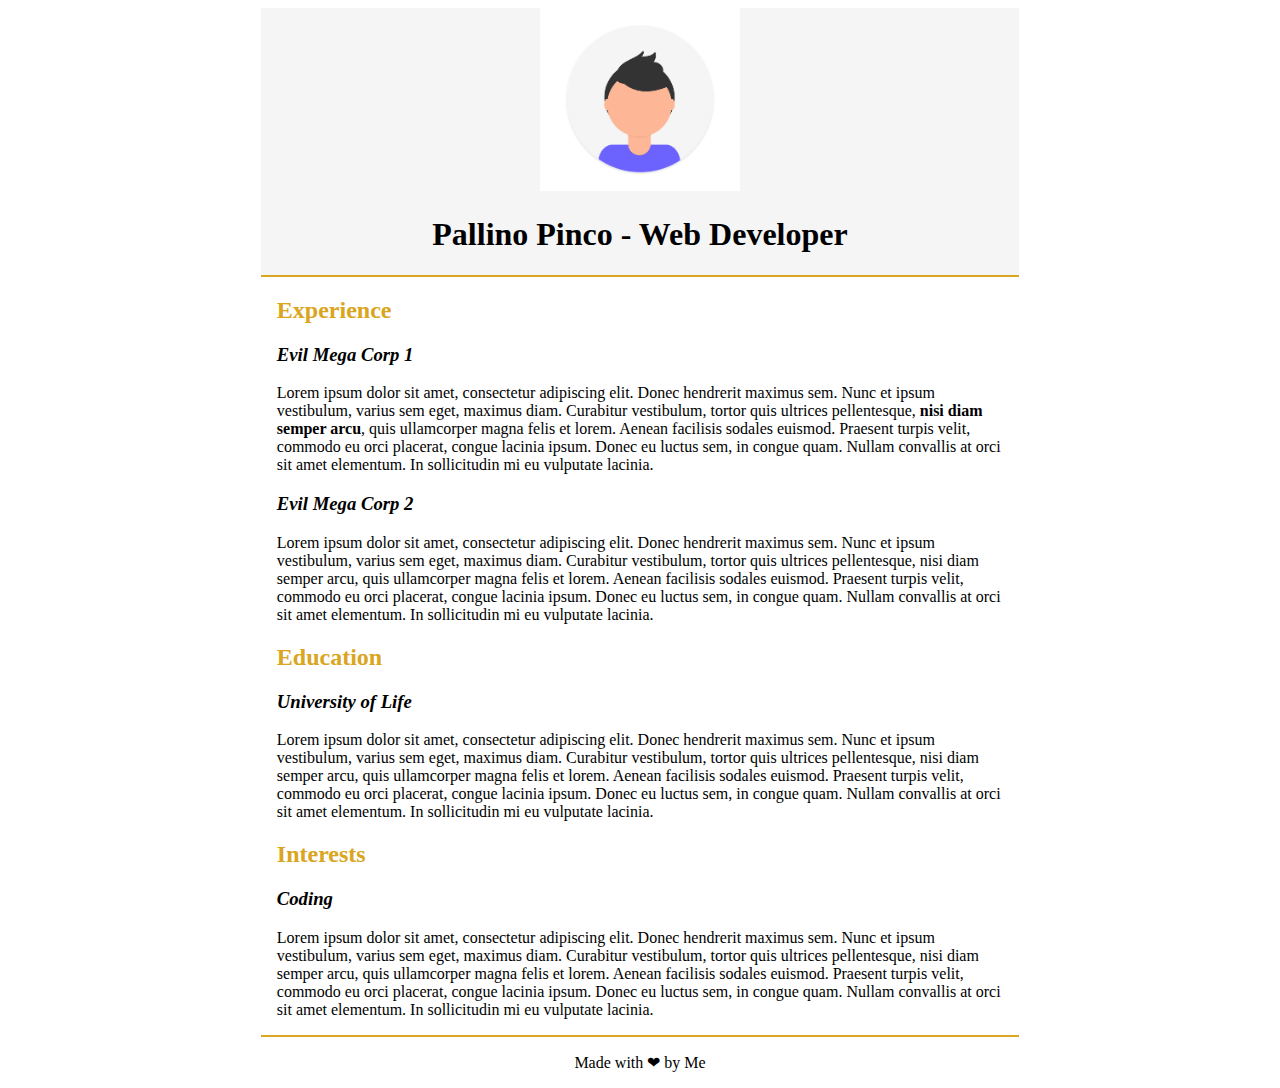
<file: index.html>
<!DOCTYPE html>
<html lang="en">
<head>
    <meta charset="UTF-8">
    <meta http-equiv="X-UA-Compatible" content="IE=edge">
    <meta name="viewport" content="width=device-width, initial-scale=1.0">
    <title>Curriculum Vitae</title>
    <link rel="stylesheet" href="style.css">
</head>
<body>
    <!-- img e titolo -->
    <header>
        <img src="img/profile.png" alt="profile-pic" id="profile-pic">
        <h1>Pallino Pinco - Web Developer</h1>
        <hr> <!-- riga -->
    </header>

    <main>
        <!-- Experience -->
        <section>
            <h2>Experience</h2>
            <h3>Evil Mega Corp 1</h3>
            <p>Lorem ipsum dolor sit amet, consectetur adipiscing elit. Donec hendrerit maximus sem. Nunc et ipsum vestibulum, varius sem eget, maximus diam. Curabitur vestibulum, tortor quis ultrices pellentesque, <strong>nisi diam semper arcu</strong>, quis ullamcorper magna felis et lorem. Aenean facilisis sodales euismod. Praesent turpis velit, commodo eu orci placerat, congue lacinia ipsum. Donec eu luctus sem, in congue quam. Nullam convallis at orci sit amet elementum. In sollicitudin mi eu vulputate lacinia.</p>
            <h3>Evil Mega Corp 2</h3>
            <p>Lorem ipsum dolor sit amet, consectetur adipiscing elit. Donec hendrerit maximus sem. Nunc et ipsum vestibulum, varius sem eget, maximus diam. Curabitur vestibulum, tortor quis ultrices pellentesque, nisi diam semper arcu, quis ullamcorper magna felis et lorem. Aenean facilisis sodales euismod. Praesent turpis velit, commodo eu orci placerat, congue lacinia ipsum. Donec eu luctus sem, in congue quam. Nullam convallis at orci sit amet elementum. In sollicitudin mi eu vulputate lacinia.</p>
        </section>

        <!-- Education -->
        <section>
            <h2>Education</h2>
            <h3>University of Life</h3>
            <p>Lorem ipsum dolor sit amet, consectetur adipiscing elit. Donec hendrerit maximus sem. Nunc et ipsum vestibulum, varius sem eget, maximus diam. Curabitur vestibulum, tortor quis ultrices pellentesque, nisi diam semper arcu, quis ullamcorper magna felis et lorem. Aenean facilisis sodales euismod. Praesent turpis velit, commodo eu orci placerat, congue lacinia ipsum. Donec eu luctus sem, in congue quam. Nullam convallis at orci sit amet elementum. In sollicitudin mi eu vulputate lacinia.</p>
        </section>

        <!-- Interests -->
        <section>
            <h2>Interests</h2>
            <h3>Coding</h3>
            <p>Lorem ipsum dolor sit amet, consectetur adipiscing elit. Donec hendrerit maximus sem. Nunc et ipsum vestibulum, varius sem eget, maximus diam. Curabitur vestibulum, tortor quis ultrices pellentesque, nisi diam semper arcu, quis ullamcorper magna felis et lorem. Aenean facilisis sodales euismod. Praesent turpis velit, commodo eu orci placerat, congue lacinia ipsum. Donec eu luctus sem, in congue quam. Nullam convallis at orci sit amet elementum. In sollicitudin mi eu vulputate lacinia.</p>
        </section>
    </main>

    <!-- made with love -->
    <footer>
        <hr> <!-- riga -->
        <p>Made with &#10084; by Me</p>
    </footer>
</body>
</html>
</file>
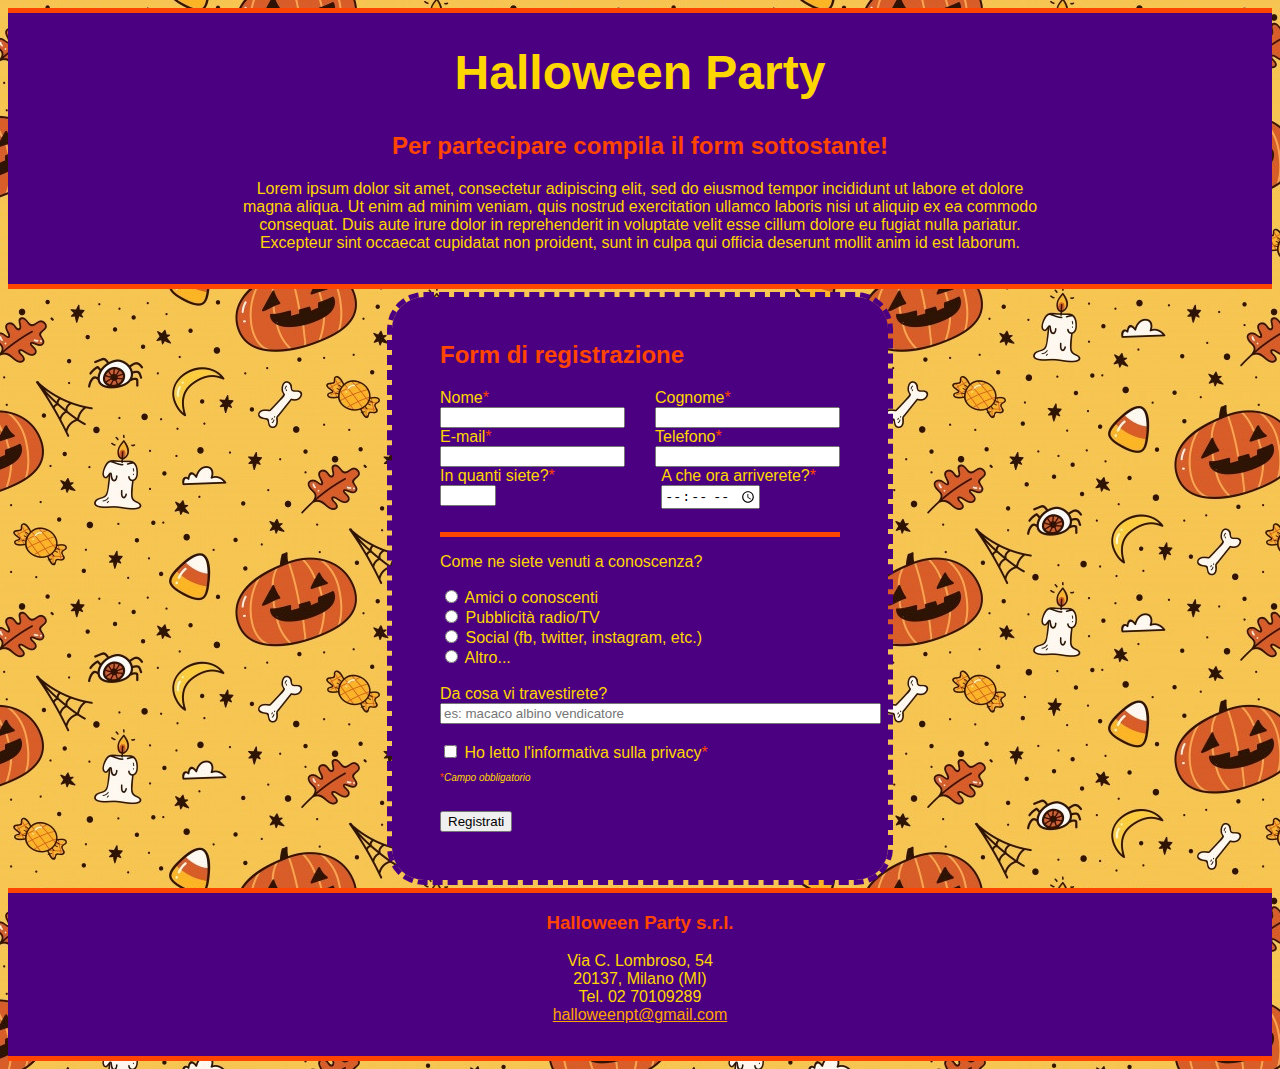
<file: bonus/index.html>
<!DOCTYPE html>
<html lang="it">
<head>
    <meta charset="UTF-8">
    <meta http-equiv="X-UA-Compatible" content="IE=edge">
    <meta name="viewport" content="width=device-width, initial-scale=1.0">
    <title>Halloween Party Form</title>
    <link rel="stylesheet" href="style.css">
</head>
<body>
    <!-- Titolo e introduzione -->
    <header>
        <hr><!-- riga -->
        <h1>Halloween Party</h1>
        <h2>Per partecipare compila il form sottostante!</h2>
        <p class="bottom-padding">Lorem ipsum dolor sit amet, consectetur adipiscing elit, sed do eiusmod tempor incididunt ut labore et dolore<br> magna aliqua. Ut enim ad minim veniam, quis nostrud exercitation ullamco laboris nisi ut aliquip ex ea commodo<br> consequat. Duis aute irure dolor in reprehenderit in voluptate velit esse cillum dolore eu fugiat nulla pariatur.<br> Excepteur sint occaecat cupidatat non proident, sunt in culpa qui officia deserunt mollit anim id est laborum.</p>
        <hr><!-- riga -->
    </header>

    <!-- Form di registrazione-->
    <main>
        <form>
            <h2>Form di registrazione</h2>
            <div id="blocco-1">
                <!-- riga 1 -->
                <div class="row">
                    <div>
                        <label for="nome">Nome<span>*</span></label><br>
                        <input type="text" name="nome" id="nome" required>
                    </div>
                    <div class="dx">
                        <label for="cognome">Cognome<span>*</span></label><br>
                        <input type="text" name="cognome" id="cognome" required>
                    </div>
                </div>

                <!-- riga 2 -->
                <div class="row">
                    <div>
                        <label for="email">E-mail<span>*</span></label><br>
                        <input type="email" name="email" id="email" required>
                    </div>
                    <div class="dx">
                        <label for="telefono">Telefono<span>*</span></label><br>
                        <input type="tel" name="telefono" id="telefono" required>
                    </div>
                </div>
                
                <!-- riga 3 -->
                <div class="row">
                    <div>
                        <label for="quanti">In quanti siete?<span>*</span></label><br>
                        <input type="number" name="quanti" id="quanti" min="1" max="10" required>
                    </div>
                    <div class="dx special">
                        <label for="quando">A che ora arriverete?<span>*</span></label><br>
                        <input type="time" name="quando" id="quando" required>
                    </div>
                </div>
            </div>

            <br><hr><!-- riga -->

            <!-- opzionale 1 -->
            <div>
                <p class="no-padding">Come ne siete venuti a conoscenza?</p>
                <input type="radio" name="come" id="come-1">
                <label for="come-1">Amici o conoscenti</label>
                <br>
                <input type="radio" name="come" id="come-2">
                <label for="come-2">Pubblicità radio/TV</label>
                <br>
                <input type="radio" name="come" id="come-3">
                <label for="come-3">Social (fb, twitter, instagram, etc.)</label>
                <br>
                <input type="radio" name="come" id="come-4">
                <label for="come-4">Altro...</label>
            </div>

            <!-- opzionale 2 -->
            <div><br><!-- break -->
                <label for="costume">Da cosa vi travestirete?</label><br>
                <input type="text" name="costume" id="costume" size="52" placeholder="es: macaco albino vendicatore">
            </div>

            <!-- informativa privacy -->
            <div><br><!-- break -->
                <input type="checkbox" name="privacy" id="privacy" required>
                <label for="privacy">Ho letto l'informativa sulla privacy<span>*</span></label>
            </div>

            <!-- campo obbligatorio -->
            <p id="mandatory"><span>*</span><em>Campo obbligatorio</em></p>

            <!-- pulsante invio -->
            <div><br><!-- break -->
                <button type="submit">Registrati</button>
            </div>
        </form>
    </main>

    <!-- indirizzo e contatti -->
    <footer>
        <hr><!-- riga -->
        <h3>Halloween Party s.r.l.</h3>
        <p class="bottom-padding">
            Via C. Lombroso, 54<br>
            20137, Milano (MI)<br>
            Tel. 02 70109289<br>
            <a href="mailto:halloweenpt@gmail.com">halloweenpt@gmail.com</a>
        </p>
        <hr><!-- riga -->
    </footer>
</body>
</html>
</file>
<file: style.css>
header, main, footer {
    width: 60%;
    margin: 0 auto;
}

/* HEADER START */
header {
    background-color: whitesmoke;
    text-align: center;
}
#profile-pic {
    width: 200px;
}
hr {
    height: 2px;
    background-color: goldenrod;
    border: none;
}
/* HEADER END */

/* MAIN START */
main {
    box-sizing: border-box;
    padding: 0 1em;
}
h2 {
    color: goldenrod;
}
h3 {
    font-style: italic;
}
/* MAIN END */

/* FOOTER START */
footer {
    text-align: center;  
}
/* FOOTER END */
</file>
<file: bonus/style.css>
/*struttura base*/
body {
    font-family:'Franklin Gothic Medium', 'Arial Narrow', Arial, sans-serif;
    color: gold;
    background-image: url(img/cute-halloween-seamless-background_6997-2266.jpg);
}
header {
    background-color: indigo;
    text-align: center;
}
form {
    background-color: indigo;
    display: block;
    margin-left: auto;
    margin-right: auto;
    width: 25em;
    border-radius: 2em;
    padding: 1.5em 3em 3em 3em;
    outline: 5px dashed indigo;
}
footer {
    background-color: indigo;
    text-align: center;
}

/*testo*/
h1{
    font-size: 3em;
}
h2, h3 {
    color: orangered;
}
a {
    color: orange;
}
.bottom-padding {
    padding-bottom: 1em;
}
.no-padding {
    padding: 0em;
}
span {
    color: orangered;
}
#mandatory {
    font-size: x-small;
}

/*extra*/
hr {
    height: 5px;
    background-color: orangered;
    border: none;
}
.row {
    position: relative;
}
.dx {
    position: absolute;
    right: 0;
    top: 0;
}
.special {
    right: 1.5em;
}
</file>
